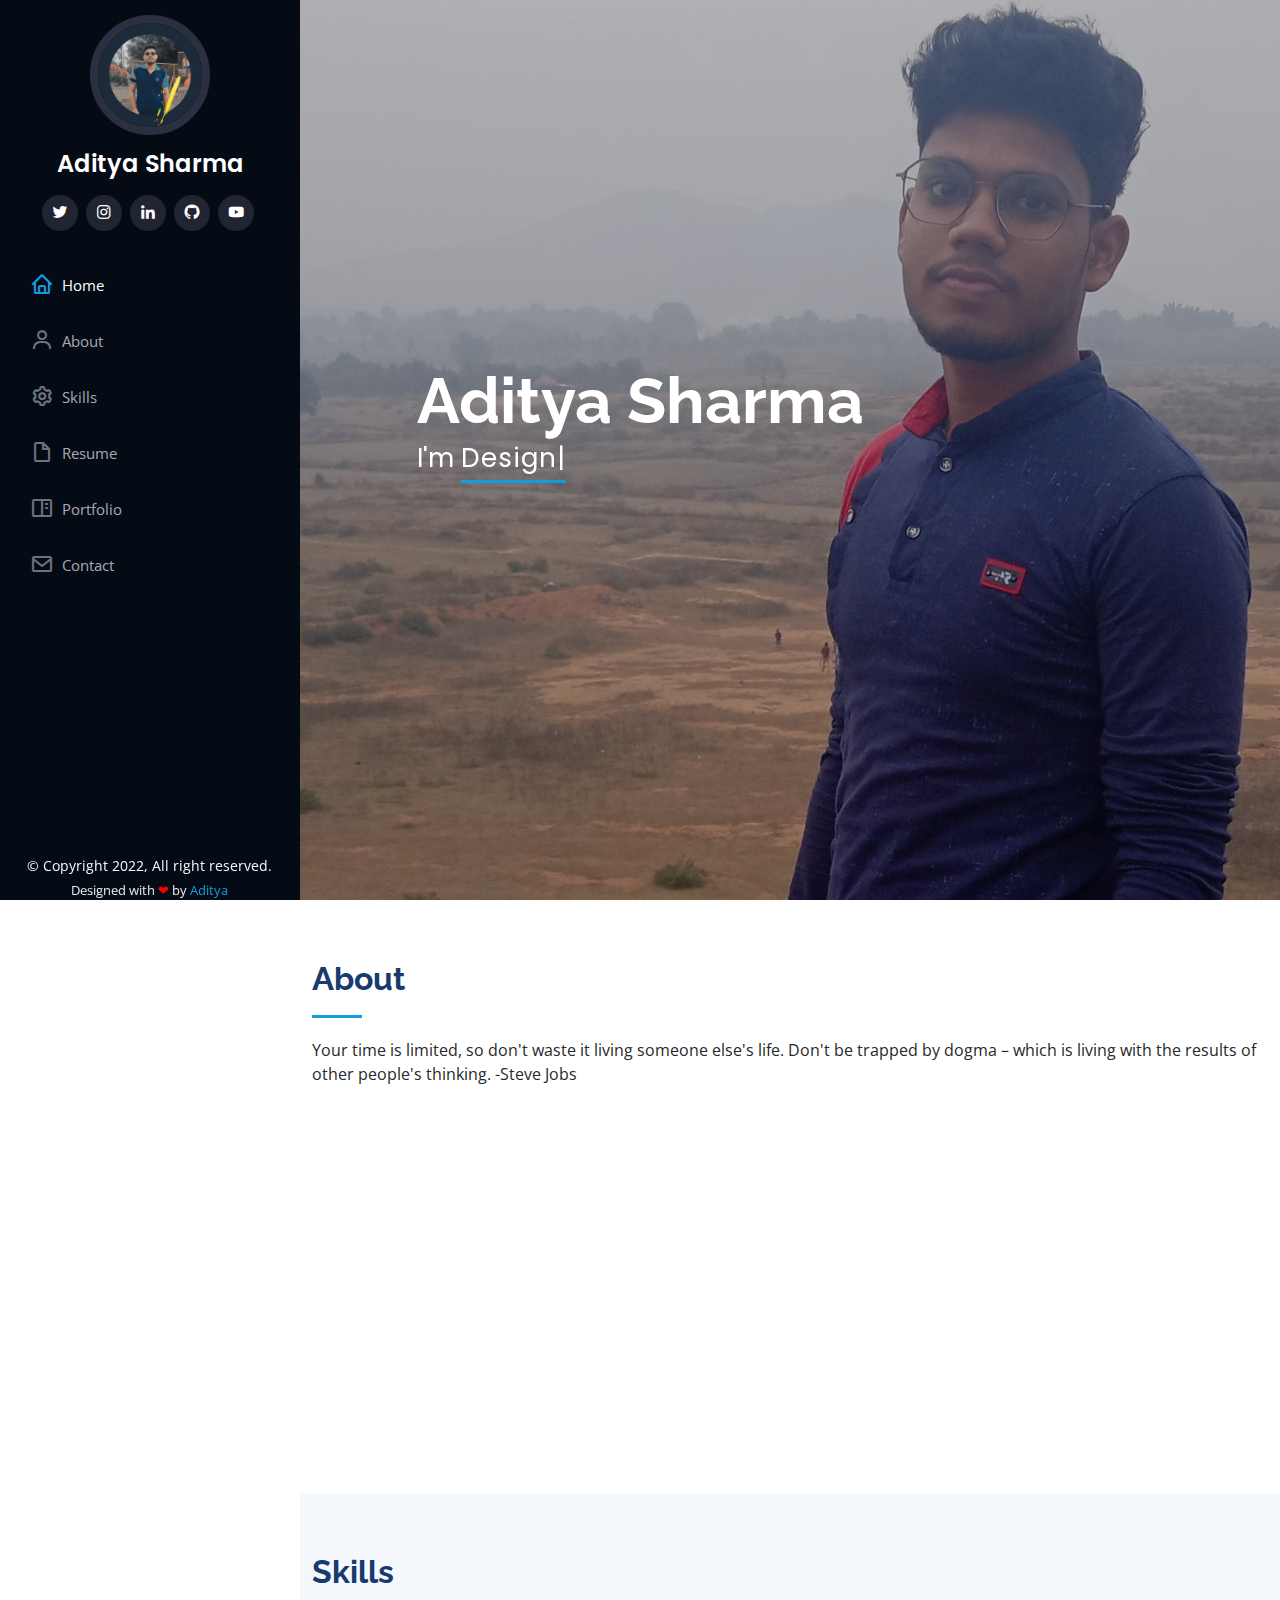
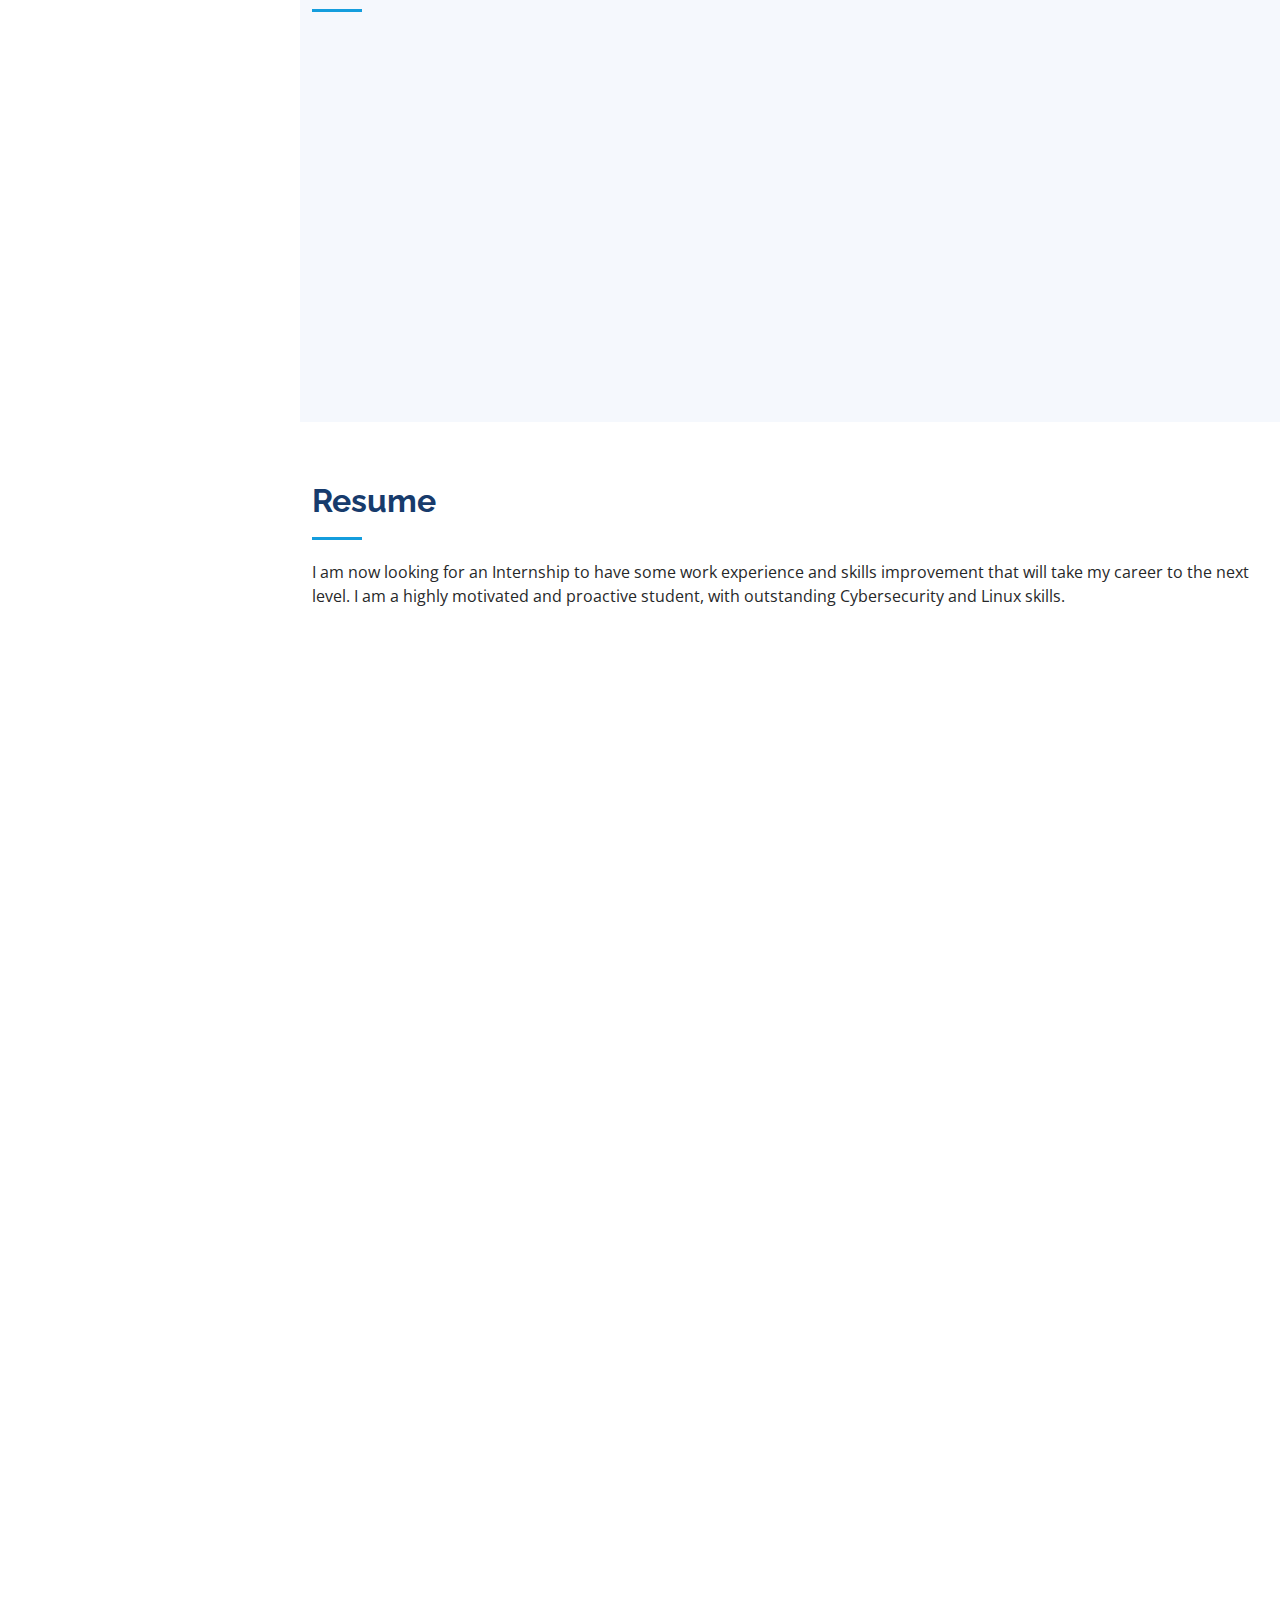
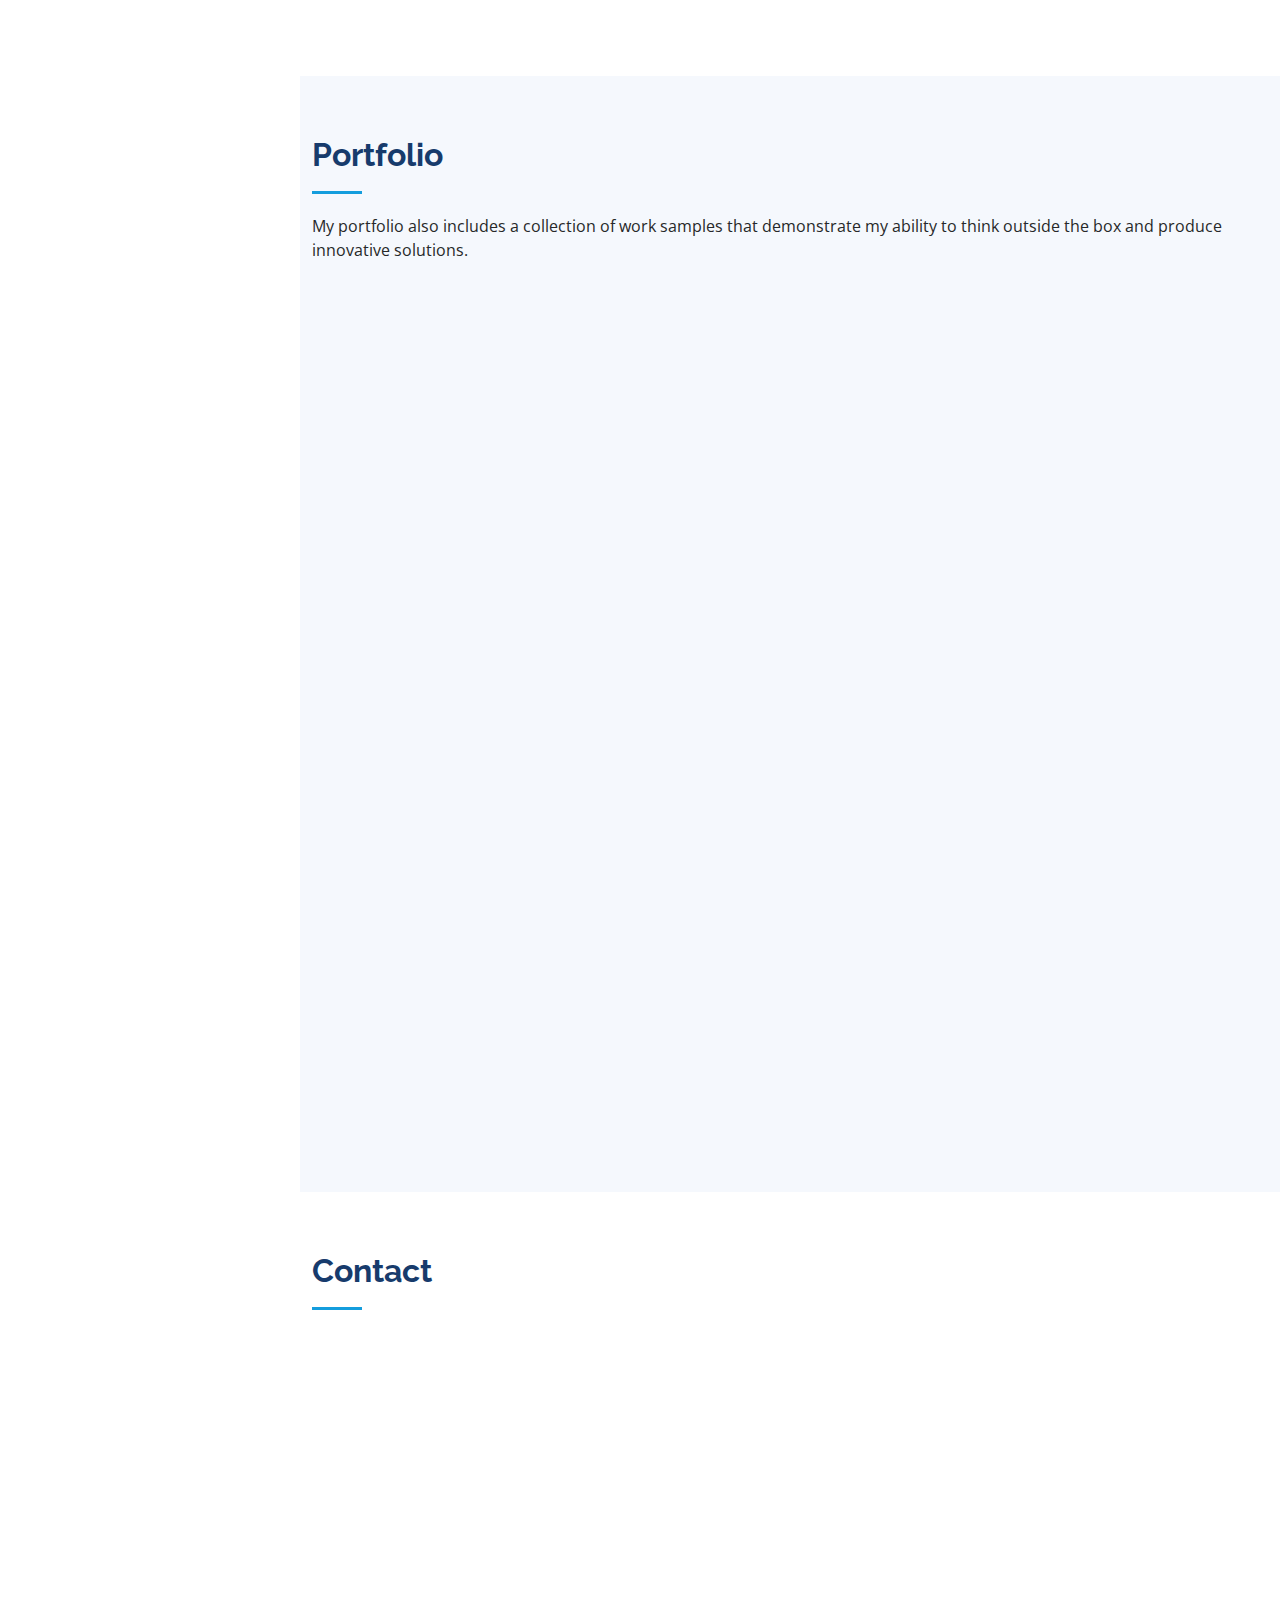
<file: index.html>
<!DOCTYPE html>
<html lang="en">

<head>
  <meta charset="utf-8">
  <meta content="width=device-width, initial-scale=1.0" name="viewport">

  <title>Aditya Sharma</title>
  
  <!-- SEO -->
  <meta content="Cyber Security Enthusiast 🌐 | SIH'22 Finalist🏆 | Graphics Designing 🎨| Reverse Engineering ⏪ | SQL 🗑️ | ⚡ Boot Your Life To Code ⚡" name="description">
  <meta content="Aditya Sharma" name="author">
  <meta content="" name="robots">
  <meta content="aditya-vishwa.me,adityavishwa.me,adityavishwame,aditya vishwa me,Aditya Sharma,CodeBooter,Bagodar,LNCT,lnctgroupofcolleges,lnctu,lnct,LNCT University,CyberSecurity,Designer,Developer,Computer Learner" name="keywords">
  <link href="portfolio-details.html" rel="canonical">
  <link href="inner-page.html" rel="canonical">
  
  <!-- Favicons -->
  <link href="assets/img/favicon.png" rel="icon">
  <link href="assets/img/apple-touch-icon.png" rel="apple-touch-icon">

  <!-- Google Fonts -->
  <link href="https://fonts.googleapis.com/css?family=Open+Sans:300,300i,400,400i,600,600i,700,700i|Raleway:300,300i,400,400i,500,500i,600,600i,700,700i|Poppins:300,300i,400,400i,500,500i,600,600i,700,700i" rel="stylesheet">

  <!-- Vendor CSS Files -->
  <link href="assets/vendor/aos/aos.css" rel="stylesheet">
  <link href="assets/vendor/bootstrap/css/bootstrap.min.css" rel="stylesheet">
  <link href="assets/vendor/bootstrap-icons/bootstrap-icons.css" rel="stylesheet">
  <link href="assets/vendor/boxicons/css/boxicons.min.css" rel="stylesheet">
  <link href="assets/vendor/glightbox/css/glightbox.min.css" rel="stylesheet">
  <link href="assets/vendor/swiper/swiper-bundle.min.css" rel="stylesheet">

  <!-- Template Main CSS File -->
  <link href="assets/css/style.css" rel="stylesheet">
  <link rel="stylesheet" href="https://s.pageclip.co/v1/pageclip.css" media="screen">
</head>

<body>

  <!-- ======= Mobile nav toggle button ======= -->
  <i class="bi bi-list mobile-nav-toggle d-xl-none"></i>

  <!-- ======= Header ======= -->
  <header id="header">
    <div class="d-flex flex-column">

      <div class="profile">
        <img src="assets/img/profile-img.gif" alt="Aditya Sharma" class="img-fluid rounded-circle">
        <h1 class="text-light"><a href="index.html">Aditya Sharma</a></h1>
        <div class="social-links mt-3 text-center">
          <a href="https://twitter.com/Aadii_Sharmaaa" class="twitter"><i class="bx bxl-twitter"></i></a>
          <a href="https://www.instagram.com/aditya_vishwa/" class="instagram"><i class="bx bxl-instagram"></i></a>
          <a href="https://www.linkedin.com/in/aditya-vishwa/" class="linkedin"><i class="bx bxl-linkedin"></i></a>
          <a href="https://github.com/Aditya-Vishwa" class="github"><i class="bx bxl-github"></i></a>
          <a href="https://www.youtube.com/@AdityaPlays" class="youtube"><i class="bx bxl-youtube"></i></a>
        </div>
      </div>

      <nav id="navbar" class="nav-menu navbar">
        <ul>
          <li><a href="#hero" class="nav-link scrollto active"><i class="bx bx-home"></i> <span>Home</span></a></li>
          <li><a href="#about" class="nav-link scrollto"><i class="bx bx-user"></i> <span>About</span></a></li>
          <li><a href="#skills" class="nav-link scrollto"><i class="bx bx-cog"></i> <span>Skills</span></a></li>
          <li><a href="#resume" class="nav-link scrollto"><i class="bx bx-file-blank"></i> <span>Resume</span></a></li>
          <li><a href="#portfolio" class="nav-link scrollto"><i class="bx bx-book-content"></i> <span>Portfolio</span></a>
          <li><a href="#contact" class="nav-link scrollto"><i class="bx bx-envelope"></i> <span>Contact</span></a></li>
        </ul>
        
      </nav><!-- .nav-menu -->
    </div>
    <footer id="footer">
      <div class="container">
        <div class="copyright">
          &copy; Copyright 2022, All right reserved.
        <div class="credits">
          Designed with <span style="color:red;" class="tie-icon-heart">❤</span> by <a href="https://www.linkedin.com/in/aditya-vishwa/">Aditya</a>
        </div>
        </div>
      </div>
  </header><!-- End Header -->

  <!-- ======= Hero Section ======= -->
  <section id="hero" class="d-flex flex-column justify-content-center align-items-center">
    <div class="hero-container" data-aos="fade-in">
      <h1>Aditya Sharma</h1>
      <p>I'm <span class="typed" data-typed-items="Designer, Developer, Explorer, Linux and Computer Learner"></span></p>
      </div>
  </section><!-- End Hero -->

  <main id="main">

    <!-- ======= About Section ======= -->
    <section id="about" class="about">
      <div class="container">

        <div class="section-title">
          <h2>About</h2>
          <p>Your time is limited, so don't waste it living someone else's life. Don't be trapped by dogma – which is living with the results of other people's thinking. 
            -Steve Jobs</p>
        </div>

        <div class="row">
          <div class="col-lg-4" data-aos="fade-right">
            <img src="assets/img/profile.jpg" class="img-fluid" alt="Aditya Sharma">
          </div>
          <div class="col-lg-8 pt-4 pt-lg-0 content" data-aos="fade-left">
            <h3>Developer, Designer &amp; Linux Addicted</h3>
            <p class="fst-italic">
              Security maintenance is the task of a good computer engineer | Computer Learner
            </p>
            <div class="row">
              <div class="col-lg-6">
                <ul>
                  <li><i class="bi bi-chevron-right"></i> <strong>Birthday:</strong> <span>25 April 2003</span></li>
                  <li><i class="bi bi-chevron-right"></i> <strong>Website:</strong> <span><a href="https://aditya-vishwa.me/">https://aditya-vishwa.me/</a></span></li>
                  <li><i class="bi bi-chevron-right"></i> <strong>Phone:</strong> <span><a href = "tel:+918409030463">+91 84090 30463</a></span></li>
                  <li><i class="bi bi-chevron-right"></i> <strong>City:</strong> <span>Bhopal, Madhya Pradesh, India</span></li>
                </ul>
              </div>
              <div class="col-lg-6">
                <ul>
                  <li><i class="bi bi-chevron-right"></i> <strong>Age:</strong> <span>19</span></li>
                  <li><i class="bi bi-chevron-right"></i> <strong>Degree:</strong> <span>B.Tech in CSE (Pursuing)</span></li>
                  <li><i class="bi bi-chevron-right"></i> <strong>Email:</strong> <span><a href = "mailto: vishwaad9tya+work@gmail.com?subject=Subject&cc=cc@example.com">vishwaad9tya@gmail.com</a></span></li>
                  <li><i class="bi bi-chevron-right"></i> <strong>Freelance:</strong> <span><a href="https://www.fiverr.com/aditya_vishwa">Available</a></span></li>
                </ul>
              </div>
            </div>
            <br>
            <a href="https://github.com/Aditya-Vishwa/Aditya-Vishwa/raw/main/RESUME.pdf"><button class='glowing-btn'><span class='glowing-txt'>DOWNLO<span class='faulty-letter'>AD</span> RESUME</span></button></a>
          </div>
        </div>
      </div>
    </section><!-- End About Section -->


    <!-- ======= Skills Section ======= -->
    <section id="skills" class="skills section-bg">
      <div class="container">

        <div class="section-title">
          <h2>Skills</h2>
        </div>

        <div class="row skills-content">

          <div class="col-lg-6" data-aos="fade-up">

            <div class="progress">
              <span class="skill">HTML <i class="val">80%</i></span>
              <div class="progress-bar-wrap">
                <div class="progress-bar" role="progressbar" aria-valuenow="80" aria-valuemin="0" aria-valuemax="100"></div>
              </div>
            </div>

            <div class="progress">
              <span class="skill">CSS <i class="val">40%</i></span>
              <div class="progress-bar-wrap">
                <div class="progress-bar" role="progressbar" aria-valuenow="40" aria-valuemin="0" aria-valuemax="100"></div>
              </div>
            </div>

            <div class="progress">
              <span class="skill">JavaScript <i class="val">55%</i></span>
              <div class="progress-bar-wrap">
                <div class="progress-bar" role="progressbar" aria-valuenow="55" aria-valuemin="0" aria-valuemax="100"></div>
              </div>
            </div>
            <div class="progress">
              <span class="skill">Da Vinci Resolve Studio <i class="val">45%</i></span>
              <div class="progress-bar-wrap">
                <div class="progress-bar" role="progressbar" aria-valuenow="45" aria-valuemin="0" aria-valuemax="100"></div>
              </div>
            </div>
            <div class="progress">
              <span class="skill">Logo Designing <i class="val">55%</i></span>
              <div class="progress-bar-wrap">
                <div class="progress-bar" role="progressbar" aria-valuenow="55" aria-valuemin="0" aria-valuemax="100"></div>
              </div>
            </div>

          </div>

          <div class="col-lg-6" data-aos="fade-up" data-aos-delay="100">

            <div class="progress">
              <span class="skill">SQL <i class="val">80%</i></span>
              <div class="progress-bar-wrap">
                <div class="progress-bar" role="progressbar" aria-valuenow="80" aria-valuemin="0" aria-valuemax="100"></div>
              </div>
            </div>

            <div class="progress">
              <span class="skill">WordPress/CMS <i class="val">90%</i></span>
              <div class="progress-bar-wrap">
                <div class="progress-bar" role="progressbar" aria-valuenow="90" aria-valuemin="0" aria-valuemax="100"></div>
              </div>
            </div>

            <div class="progress">
              <span class="skill">Linux Command <i class="val">85%</i></span>
              <div class="progress-bar-wrap">
                <div class="progress-bar" role="progressbar" aria-valuenow="85" aria-valuemin="0" aria-valuemax="100"></div>
              </div>
            </div>
            <div class="progress">
              <span class="skill">Adobe Illustrator <i class="val">35%</i></span>
              <div class="progress-bar-wrap">
                <div class="progress-bar" role="progressbar" aria-valuenow="35" aria-valuemin="0" aria-valuemax="100"></div>
              </div>
            </div>
            <div class="progress">
              <span class="skill">Canva <i class="val">70%</i></span>
              <div class="progress-bar-wrap">
                <div class="progress-bar" role="progressbar" aria-valuenow="70" aria-valuemin="0" aria-valuemax="100"></div>
              </div>
            </div>

          </div>

        </div>

      </div>
    </section><!-- End Skills Section -->

    <!-- ======= Resume Section ======= -->
    <section id="resume" class="resume">
      <div class="container">

        <div class="section-title">
          <h2>Resume</h2>
          <p>I am now looking for an Internship to have some work experience and skills improvement that will take my career to the next level. I am a highly motivated and proactive student, with outstanding Cybersecurity and Linux skills.</p>
        </div>

        <div class="row">
          <div class="col-lg-6" data-aos="fade-up">
            <h3 class="resume-title">Summary</h3>
            <div class="resume-item pb-0">
              <h4>Aditya Sharma</h4>
              <p><em>I am now looking for an Internship to have some work experience and skills improvement that will take my career to the next level. I am a highly motivated and proactive student, with outstanding Cybersecurity and Linux skills.</em></p>
              <ul>
                <li>Bhopal, Madhya Pradesh, India</li>
                <li>+91 84090 30463</li>
                <li>vishwaad9tya@gmail.com</li>
              </ul>
            </div>

            <h3 class="resume-title">Education</h3>
            <div class="resume-item">
              <h4>Bachelor of Technology in Computer Science</h4>
              <h5>Pursuing B.Tech in Computer Science and Engineering</h5>
              <p><em>LNCT Group of Colleges, Bhopal, Madhya Pradesh</em></p>
              <p>The Lakshmi Narain College of Technology is a technology-oriented institute of higher education established by LNCT Group of Colleges.</p>
              <p><em>LNCT University, Bhopal, Madhya Pradesh</em></p>
              <p>LNCT University is one of best Private University in Bhopal and central India. LNCT synonymous with excellence in higher education.</p>
            </div>
            <div class="resume-item">
              <h4>Intermediate of Science</h4>
              <h5>2019 - 2021</h5>
              <p><em>Marwari College Ranchi, Ranchi</em></p>
              <p>Marwari College, Ranchi was established in the year 1963 by the Marwari Shiksha Trust to facilitate higher education for the young and promising students of society, specially the tribes and downtrodden.</p>
            </div>
          </div>
          
          <div class="col-lg-6" data-aos="fade-up" data-aos-delay="100">
            <h3 class="resume-title">Activities</h3>
            <div class="resume-item">
              <h4>Co-Ordinator and Founder of CodeBooter</h4>
              <h5>Feb 2022 - Present</h5>
              <p><em>Bhopal, Madhya Pradesh</em></p>
              <ul>
                <li>We are selected in Internal of SIH2022</li>
                <li>We did presentation two times and we are selected both the times</li>
                <li>Our project in based on future enhancement</li>
                <li>And we are the Finalists</li>
              </ul>
            </div>
              <div class="resume-item">
              <h4>Winner at LNCT Group of Colleges</h4>
              <p><em>Bhopal, Madhya Pradesh</em></p>
              <ul>
                <li>A Logo and Banner Designing Competition is conducted by LNCT Coursera Community and I won that Competition.</li>
                <li>I also won the poster designing Competition and secured third position</li>
              </ul>
            </div>
            <h3 class="resume-title">Certificates</h3>
              <h4>Introduction to Web Development with HTML, CSS, JavaScript</h4>
              <p><em>Coursera, IBM</em></p>
              <h4>Hands-on Introduction to Linux Commands and Shell Scripting</h4>
              <p><em>Coursera, IBM</em></p>
              <h4>Python Functions, Files, and Dictionaries</h4>
              <p><em>Coursera, University of Michigan</em></p>
              
        </div>

      </div>
    </section><!-- End Resume Section -->

    <!-- ======= Portfolio Section ======= -->
    <section id="portfolio" class="portfolio section-bg">
      <div class="container">

        <div class="section-title">
          <h2>Portfolio</h2>
          <p>My portfolio also includes a collection of work samples that demonstrate my ability to think outside the box and produce innovative solutions.</p>
        </div>

        <div class="row" data-aos="fade-up">
          <div class="col-lg-12 d-flex justify-content-center">
            <ul id="portfolio-flters">
              <li data-filter="*" class="filter-active">All</li>
              <li data-filter=".filter-app">App</li>
              <li data-filter=".filter-card">CUI</li>
              <li data-filter=".filter-web">Web</li>
              <li data-filter=".filter-graphics">Graphics</li>
            </ul>
          </div>
        </div>

        <div class="row portfolio-container" data-aos="fade-up" data-aos-delay="100">

          <div class="col-lg-4 col-md-6 portfolio-item filter-app">
            <div class="portfolio-wrap">
              <img src="assets/img/portfolio/portfolio-1.jpg" class="img-fluid" alt="Aditya Sharma">
              <div class="portfolio-links">
                <a href="assets/img/portfolio/portfolio-1.jpg" data-gallery="portfolioGallery" class="portfolio-lightbox" title="LibranSys"><i class="bx bx-plus"></i></a>
                <a href="portfolio-details.html" title="More Details"><i class="bx bx-link"></i></a>
              </div>
            </div>
          </div>

          <div class="col-lg-4 col-md-6 portfolio-item filter-card">
            <div class="portfolio-wrap">
              <img src="assets/img/portfolio/portfolio-2.jpg" class="img-fluid" alt="Aditya Sharma">
              <div class="portfolio-links">
                <a href="assets/img/portfolio/portfolio-2.jpg" data-gallery="portfolioGallery" class="portfolio-lightbox" title="GeRanPass"><i class="bx bx-plus"></i></a>
                <a href="portfolio-details.html" title="More Details"><i class="bx bx-link"></i></a>
              </div>
            </div>
          </div>

          <div class="col-lg-4 col-md-6 portfolio-item filter-web">
            <div class="portfolio-wrap">
              <img src="assets/img/portfolio/portfolio-3.jpg" class="img-fluid" alt="Aditya Sharma">
              <div class="portfolio-links">
                <a href="assets/img/portfolio/portfolio-3.jpg" data-gallery="portfolioGallery" class="portfolio-lightbox" title="Portfolio"><i class="bx bx-plus"></i></a>
                <a href="portfolio-details.html" title="More Details"><i class="bx bx-link"></i></a>
              </div>
            </div>
          </div>

          <div class="col-lg-4 col-md-6 portfolio-item filter-web">
            <div class="portfolio-wrap">
              <img src="assets/img/portfolio/portfolio-4.jpg" class="img-fluid" alt="Aditya Sharma">
              <div class="portfolio-links">
                <a href="assets/img/portfolio/portfolio-4.jpg" data-gallery="portfolioGallery" class="portfolio-lightbox" title="Fmail"><i class="bx bx-plus"></i></a>
                <a href="portfolio-details.html" title="More Details"><i class="bx bx-link"></i></a>
              </div>
            </div>
          </div>

          <div class="col-lg-4 col-md-6 portfolio-item filter-card">
            <div class="portfolio-wrap">
              <img src="assets/img/portfolio/portfolio-5.jpg" class="img-fluid" alt="Aditya Sharma">
              <div class="portfolio-links">
                <a href="assets/img/portfolio/portfolio-5.jpg" data-gallery="portfolioGallery" class="portfolio-lightbox" title="ComLiT"><i class="bx bx-plus"></i></a>
                <a href="portfolio-details.html" title="More Details"><i class="bx bx-link"></i></a>
              </div>
            </div>
          </div>
          <div class="col-lg-4 col-md-6 portfolio-item filter-graphics">
            <div class="portfolio-wrap">
              <img src="assets/img/portfolio/CodeBooter.png" class="img-fluid" alt="Aditya Sharma">
              <div class="portfolio-links">
                <a href="assets/img/portfolio/CB.png" data-gallery="portfolioGallery" class="portfolio-lightbox" title="CodeBooter-Logo"><i class="bx bx-plus"></i></a>
                <a href="portfolio-details.html" title="More Details"><i class="bx bx-link"></i></a>
              </div>
            </div>
          </div>
          <div class="col-lg-4 col-md-6 portfolio-item filter-graphics">
            <div class="portfolio-wrap">
              <img src="assets/img/portfolio/LK.png" class="img-fluid" alt="Aditya Sharma">
              <div class="portfolio-links">
                <a href="assets/img/portfolio/LAXMAN-LOGO.png" data-gallery="portfolioGallery" class="portfolio-lightbox" title="Laxman-Khadka-Logo"><i class="bx bx-plus"></i></a>
                <a href="portfolio-details.html" title="More Details"><i class="bx bx-link"></i></a>
              </div>
            </div>
          </div>
          <div class="col-lg-4 col-md-6 portfolio-item filter-graphics">
            <div class="portfolio-wrap">
              <img src="assets/img/portfolio/LCC-logo.png" class="img-fluid" alt="Aditya Sharma">
              <div class="portfolio-links">
                <a href="assets/img/portfolio/LCC.png" data-gallery="portfolioGallery" class="portfolio-lightbox" title="LNCT Coursera Community"><i class="bx bx-plus"></i></a>
                <a href="portfolio-details.html" title="More Details"><i class="bx bx-link"></i></a>
              </div>
            </div>
          </div>
          <div class="col-lg-4 col-md-6 portfolio-item filter-graphics">
            <div class="portfolio-wrap">
              <img src="assets/img/portfolio/LCC-Banner.png" class="img-fluid" alt="Aditya Sharma">
              <div class="portfolio-links">
                <a href="assets/img/portfolio/LCC-Banner.png" data-gallery="portfolioGallery" class="portfolio-lightbox" title="LNCT Coursera Community"><i class="bx bx-plus"></i></a>
                <a href="portfolio-details.html" title="More Details"><i class="bx bx-link"></i></a>
              </div>
            </div>
          </div>

        </div>

      </div>
    </section>
    <!--End Portfolio Section -->

    <!-- ======= Services Section ======= -->
    <!-- <section id="services" class="services">
      <div class="container">

        <div class="section-title">
          <h2>Services</h2>
          <p>Magnam dolores commodi suscipit. Necessitatibus eius consequatur ex aliquid fuga eum quidem. Sit sint consectetur velit. Quisquam quos quisquam cupiditate. Et nemo qui impedit suscipit alias ea. Quia fugiat sit in iste officiis commodi quidem hic quas.</p>
        </div>

        <div class="row">
          <div class="col-lg-4 col-md-6 icon-box" data-aos="fade-up">
            <div class="icon"><i class="bi bi-briefcase"></i></div>
            <h4 class="title"><a href="">Lorem Ipsum</a></h4>
            <p class="description">Voluptatum deleniti atque corrupti quos dolores et quas molestias excepturi sint occaecati cupiditate non provident</p>
          </div>
          <div class="col-lg-4 col-md-6 icon-box" data-aos="fade-up" data-aos-delay="100">
            <div class="icon"><i class="bi bi-card-checklist"></i></div>
            <h4 class="title"><a href="">Dolor Sitema</a></h4>
            <p class="description">Minim veniam, quis nostrud exercitation ullamco laboris nisi ut aliquip ex ea commodo consequat tarad limino ata</p>
          </div>
          <div class="col-lg-4 col-md-6 icon-box" data-aos="fade-up" data-aos-delay="200">
            <div class="icon"><i class="bi bi-bar-chart"></i></div>
            <h4 class="title"><a href="">Sed ut perspiciatis</a></h4>
            <p class="description">Duis aute irure dolor in reprehenderit in voluptate velit esse cillum dolore eu fugiat nulla pariatur</p>
          </div>
          <div class="col-lg-4 col-md-6 icon-box" data-aos="fade-up" data-aos-delay="300">
            <div class="icon"><i class="bi bi-binoculars"></i></div>
            <h4 class="title"><a href="">Magni Dolores</a></h4>
            <p class="description">Excepteur sint occaecat cupidatat non proident, sunt in culpa qui officia deserunt mollit anim id est laborum</p>
          </div>
          <div class="col-lg-4 col-md-6 icon-box" data-aos="fade-up" data-aos-delay="400">
            <div class="icon"><i class="bi bi-brightness-high"></i></div>
            <h4 class="title"><a href="">Nemo Enim</a></h4>
            <p class="description">At vero eos et accusamus et iusto odio dignissimos ducimus qui blanditiis praesentium voluptatum deleniti atque</p>
          </div>
          <div class="col-lg-4 col-md-6 icon-box" data-aos="fade-up" data-aos-delay="500">
            <div class="icon"><i class="bi bi-calendar4-week"></i></div>
            <h4 class="title"><a href="">Eiusmod Tempor</a></h4>
            <p class="description">Et harum quidem rerum facilis est et expedita distinctio. Nam libero tempore, cum soluta nobis est eligendi</p>
          </div>
        </div>

      </div>
    </section>End Services Section-->

    <!-- ======= Contact Section ======= -->
    <section id="contact" class="contact">
      <div class="container">

        <div class="section-title">
          <h2>Contact</h2></div>

        <div class="row" data-aos="fade-in">

          <div class="col-lg-5 d-flex align-items-stretch">
            <div class="info">
              <div class="address">
                <i class="bi bi-geo-alt"></i>
                <h4>Location:</h4>
                <p>Bhopal, Madhya Pradesh, 462002, India</p>
              </div>

              <div class="email">
                <i class="bi bi-envelope"></i>
                <h4>Email:</h4>
                <p><a href="mailto: vishwaad9tya+work@gmail.com?subject=Subject&cc=cc@example.com">vishwaad9tya@gmail.com</a></p>
              </div>

              <div class="phone">
                <i class="bi bi-phone"></i>
                <h4>Call:</h4>
                <p><a href = "tel:+918409030463">+91 84090 30463</a></p>
              </div>

              <iframe src="https://www.google.com/maps/embed?pb=!1m18!1m12!1m3!1d117350.24977338016!2d77.33585146123811!3d23.19955198499215!2m3!1f0!2f0!3f0!3m2!1i1024!2i768!4f13.1!3m3!1m2!1s0x397c428f8fd68fbd%3A0x2155716d572d4f8!2sBhopal%2C%20Madhya%20Pradesh!5e0!3m2!1sen!2sin!4v1657082128519!5m2!1sen!2sin" frameborder="0" style="border:0; width: 100%; height: 290px;" allowfullscreen></iframe>
            </div>

          </div>

          <div class="col-lg-7 mt-5 mt-lg-0 d-flex align-items-stretch">
            <form action="https://send.pageclip.co/zrRuafxTnWkX93jIVghoy8f9cbFCUEe6" role="form" class="pageclip-form" method="post">
              <div class="row">
                <div class="form-group col-md-6">
                  <label for="name">Your Name</label>
                  <input type="text" name="name" class="form-control" id="name" required>
                </div>
                <div class="form-group col-md-6">
                  <label for="name">Your Email</label>
                  <input type="email" class="form-control" name="email" id="email" required>
                </div>
              </div>
              <div class="form-group">
                <label for="name">Subject</label>
                <input type="text" class="form-control" name="subject" id="subject" required>
              </div>
              <div class="form-group">
                <label for="name">Message</label>
                <textarea class="form-control" name="message" rows="10" required></textarea>
              </div>
              <!-- <div class="my-3">
                <div class="loading">Loading</div>
                <div class="error-message"></div>
                <div class="sent-message">Your message has been sent. Thank you!</div>
              </div> -->
              <div class="text-center"><button type="submit">Send Message</button></div>
            </form>
          </div>

        </div>

      </div>
    </section><!-- End Contact Section -->

  </main><!-- End #main -->

  <!-- ======= Footer ======= -->
  <!-- <footer id="footer">
    <div class="container">
      <div class="copyright">
        &copy; Copyright 2022, All right reserved.
      </div>
      <div class="credits">
        Designed with <span style="color:red;" class="tie-icon-heart">❤</span> by <a href="https://www.linkedin.com/in/aditya-vishwa/">Aditya</a>
      </div>
    </div> -->
  <!--</footer> End  Footer -->

  <a href="#hero" class="back-to-top d-flex align-items-center justify-content-center"><i class="bi bi-arrow-up-short"></i></a>

  <!-- Vendor JS Files -->
  <script src="assets/vendor/purecounter/purecounter_vanilla.js"></script>
  <script src="assets/vendor/aos/aos.js"></script>
  <script src="assets/vendor/bootstrap/js/bootstrap.bundle.min.js"></script>
  <script src="assets/vendor/glightbox/js/glightbox.min.js"></script>
  <script src="assets/vendor/isotope-layout/isotope.pkgd.min.js"></script>
  <script src="assets/vendor/swiper/swiper-bundle.min.js"></script>
  <script src="assets/vendor/typed.js/typed.min.js"></script>
  <script src="assets/vendor/waypoints/noframework.waypoints.js"></script>
  <script src="assets/vendor/php-email-form/validate.js"></script>

  <!-- Template Main JS File -->
  <script src="assets/js/main.js"></script>

  <!-- Contact Us Form -->
  <script src="https://s.pageclip.co/v1/pageclip.js" charset="utf-8"></script>

</body>

</html>
</file>
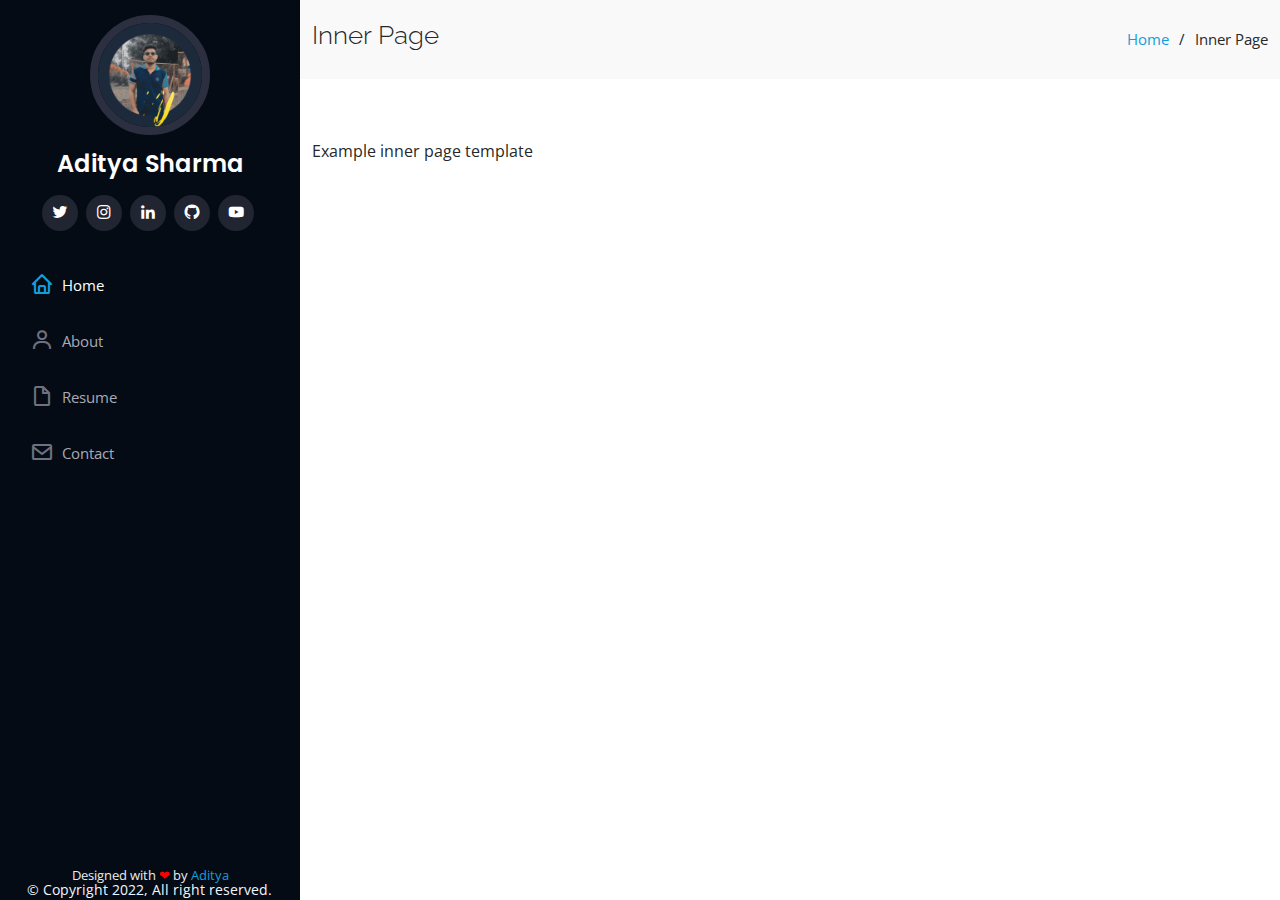
<file: inner-page.html>
<!DOCTYPE html>
<html lang="en">

<head>
  <meta charset="utf-8">
  <meta content="width=device-width, initial-scale=1.0" name="viewport">

  <title>Aditya Sharma</title>
  <meta content="" name="description">
  <meta content="" name="keywords">

  <!-- Favicons -->
  <link href="assets/img/favicon.png" rel="icon">
  <link href="assets/img/apple-touch-icon.png" rel="apple-touch-icon">

  <!-- Google Fonts -->
  <link href="https://fonts.googleapis.com/css?family=Open+Sans:300,300i,400,400i,600,600i,700,700i|Raleway:300,300i,400,400i,500,500i,600,600i,700,700i|Poppins:300,300i,400,400i,500,500i,600,600i,700,700i" rel="stylesheet">

  <!-- Vendor CSS Files -->
  <link href="assets/vendor/aos/aos.css" rel="stylesheet">
  <link href="assets/vendor/bootstrap/css/bootstrap.min.css" rel="stylesheet">
  <link href="assets/vendor/bootstrap-icons/bootstrap-icons.css" rel="stylesheet">
  <link href="assets/vendor/boxicons/css/boxicons.min.css" rel="stylesheet">
  <link href="assets/vendor/glightbox/css/glightbox.min.css" rel="stylesheet">
  <link href="assets/vendor/swiper/swiper-bundle.min.css" rel="stylesheet">

  <!-- Template Main CSS File -->
  <link href="assets/css/style.css" rel="stylesheet">
  <link rel="stylesheet" href="https://s.pageclip.co/v1/pageclip.css" media="screen">
</head>

<body>

  <!-- ======= Mobile nav toggle button ======= -->
  <i class="bi bi-list mobile-nav-toggle d-xl-none"></i>

  <!-- ======= Header ======= -->
  <header id="header">
    <div class="d-flex flex-column">

      <div class="profile">
        <img src="assets/img/profile-img.gif" alt="" class="img-fluid rounded-circle">
        <h1 class="text-light"><a href="index.html">Aditya Sharma</a></h1>
        <div class="social-links mt-3 text-center">
          <a href="https://twitter.com/Aadi_Sharmaaa" class="twitter"><i class="bx bxl-twitter"></i></a>
          <!--<a href="https://www.facebook.com/Red.Eye.Adi" class="facebook"><i class="bx bxl-facebook"></i></a>-->
          <a href="https://www.instagram.com/aditya_vishwa/" class="instagram"><i class="bx bxl-instagram"></i></a>
          <a href="https://www.linkedin.com/in/aditya-vishwa/" class="linkedin"><i class="bx bxl-linkedin"></i></a>
          <a href="https://github.com/Aditya-Vishwa" class="github"><i class="bx bxl-github"></i></a>
          <a href="https://www.youtube.com/channel/UC1yf0w3sxLjkSQFsoLpxAAA" class="youtube"><i class="bx bxl-youtube"></i></a>
        </div>
      </div>

      <nav id="navbar" class="nav-menu navbar">
        <ul>
          <li><a href="#hero" class="nav-link scrollto active"><i class="bx bx-home"></i> <span>Home</span></a></li>
          <li><a href="#about" class="nav-link scrollto"><i class="bx bx-user"></i> <span>About</span></a></li>
          <li><a href="#resume" class="nav-link scrollto"><i class="bx bx-file-blank"></i> <span>Resume</span></a></li>
          <!-- <li><a href="#portfolio" class="nav-link scrollto"><i class="bx bx-book-content"></i> <span>Portfolio</span></a></li>
          <li><a href="#services" class="nav-link scrollto"><i class="bx bx-server"></i> <span>Services</span></a></li> -->
          <li><a href="#contact" class="nav-link scrollto"><i class="bx bx-envelope"></i> <span>Contact</span></a></li>
        </ul>
      </nav><!-- .nav-menu -->
    </div>
    <footer id="footer">
      <div class="container">
        <div class="copyright">
          &copy; Copyright 2022, All right reserved.
        </div>
        <div class="credits">
          Designed with <span style="color:red;" class="tie-icon-heart">❤</span> by <a href="https://www.linkedin.com/in/aditya-vishwa/">Aditya</a>
        </div>
      </div>
    </div>
  </header><!-- End Header -->

  <main id="main">

    <!-- ======= Breadcrumbs ======= -->
    <section class="breadcrumbs">
      <div class="container">

        <div class="d-flex justify-content-between align-items-center">
          <h2>Inner Page</h2>
          <ol>
            <li><a href="index.html">Home</a></li>
            <li>Inner Page</li>
          </ol>
        </div>

      </div>
    </section><!-- End Breadcrumbs -->

    <section class="inner-page">
      <div class="container">
        <p>
          Example inner page template
        </p>
      </div>
    </section>

  </main><!-- End #main -->

  <!-- ======= Footer ======= -->
  <!-- <footer id="footer">
    <div class="container">
      <div class="copyright">
        &copy; Copyright <strong><span>Aditya</span></strong>
      </div>
      <div class="credits">
        Designed by <a href="https://www.linkedin.com/in/aditya-vishwa/">AdityaSharma</a>
      </div>
    </div>
  </footer> End  Footer -->

  <a href="#hero" class="back-to-top d-flex align-items-center justify-content-center"><i class="bi bi-arrow-up-short"></i></a>

  <!-- Vendor JS Files -->
  <script src="assets/vendor/purecounter/purecounter_vanilla.js"></script>
  <script src="assets/vendor/aos/aos.js"></script>
  <script src="assets/vendor/bootstrap/js/bootstrap.bundle.min.js"></script>
  <script src="assets/vendor/glightbox/js/glightbox.min.js"></script>
  <script src="assets/vendor/isotope-layout/isotope.pkgd.min.js"></script>
  <script src="assets/vendor/swiper/swiper-bundle.min.js"></script>
  <script src="assets/vendor/typed.js/typed.min.js"></script>
  <script src="assets/vendor/waypoints/noframework.waypoints.js"></script>
  <script src="assets/vendor/php-email-form/validate.js"></script>

  <!-- Template Main JS File -->
  <script src="assets/js/main.js"></script>

  <!-- Contact Us Form -->
  <script src="https://s.pageclip.co/v1/pageclip.js" charset="utf-8"></script>

</body>

</html>
</file>
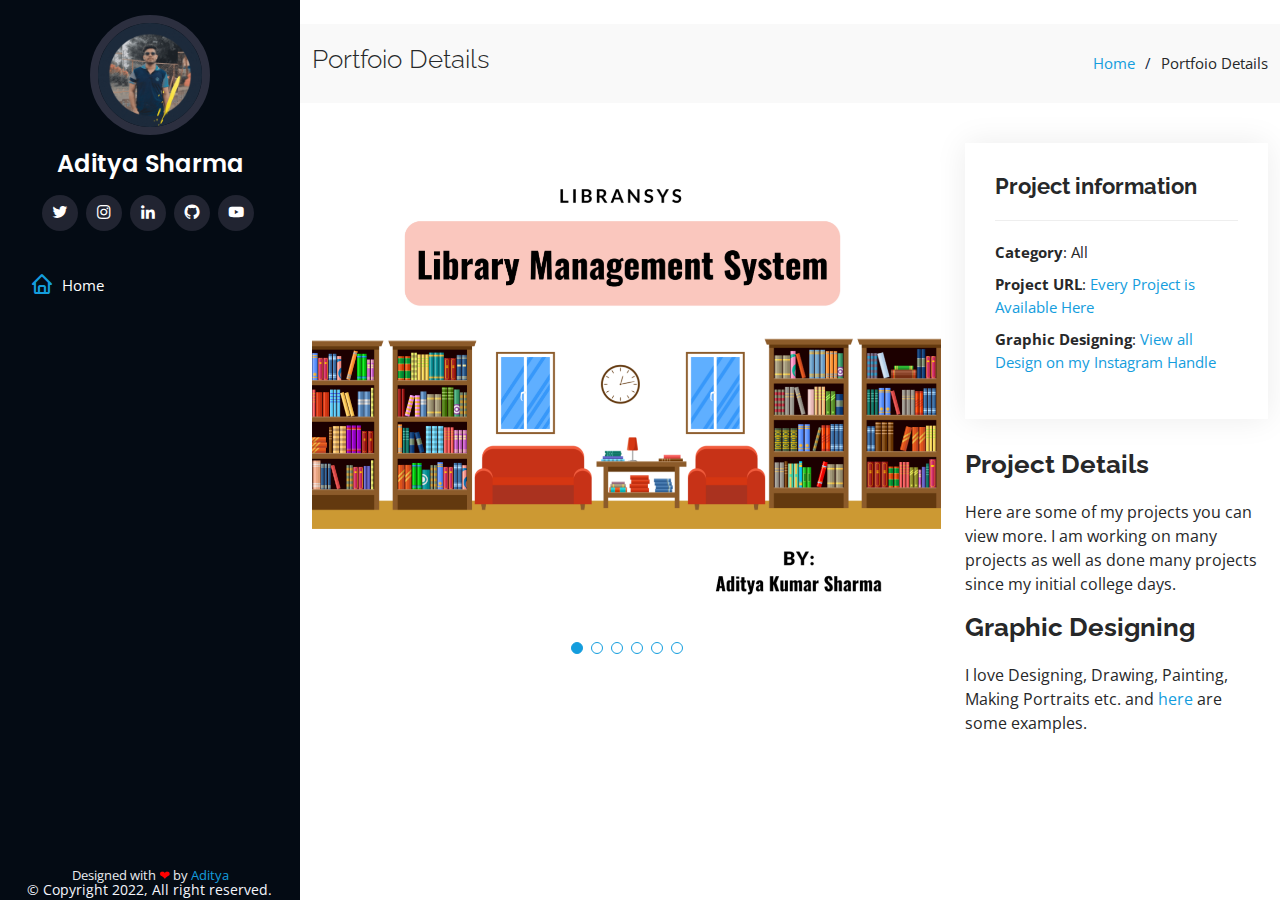
<file: portfolio-details.html>
<!DOCTYPE html>
<html lang="en">

<head>
  <meta charset="utf-8">
  <meta content="width=device-width, initial-scale=1.0" name="viewport">

  <title>Aditya Sharma</title>
  <meta content="" name="description">
  <meta content="" name="keywords">

  <!-- Favicons -->
  <link href="assets/img/favicon.png" rel="icon">
  <link href="assets/img/apple-touch-icon.png" rel="apple-touch-icon">

  <!-- Google Fonts -->
  <link href="https://fonts.googleapis.com/css?family=Open+Sans:300,300i,400,400i,600,600i,700,700i|Raleway:300,300i,400,400i,500,500i,600,600i,700,700i|Poppins:300,300i,400,400i,500,500i,600,600i,700,700i" rel="stylesheet">

  <!-- Vendor CSS Files -->
  <link href="assets/vendor/aos/aos.css" rel="stylesheet">
  <link href="assets/vendor/bootstrap/css/bootstrap.min.css" rel="stylesheet">
  <link href="assets/vendor/bootstrap-icons/bootstrap-icons.css" rel="stylesheet">
  <link href="assets/vendor/boxicons/css/boxicons.min.css" rel="stylesheet">
  <link href="assets/vendor/glightbox/css/glightbox.min.css" rel="stylesheet">
  <link href="assets/vendor/swiper/swiper-bundle.min.css" rel="stylesheet">

  <!-- Template Main CSS File -->
  <link href="assets/css/style.css" rel="stylesheet">
  <link rel="stylesheet" href="https://s.pageclip.co/v1/pageclip.css" media="screen">
</head>

<body>

  <!-- ======= Mobile nav toggle button ======= -->
  <i class="bi bi-list mobile-nav-toggle d-xl-none"></i>

  <!-- ======= Header ======= -->
  <header id="header">
    <div class="d-flex flex-column">

      <div class="profile">
        <img src="assets/img/profile-img.gif" alt="" class="img-fluid rounded-circle">
        <h1 class="text-light"><a href="index.html">Aditya Sharma</a></h1>
        <div class="social-links mt-3 text-center">
          <a href="https://twitter.com/Aadi_Sharmaaa" class="twitter"><i class="bx bxl-twitter"></i></a>
          <a href="https://www.instagram.com/aditya_vishwa/" class="instagram"><i class="bx bxl-instagram"></i></a>
          <a href="https://www.linkedin.com/in/aditya-vishwa/" class="linkedin"><i class="bx bxl-linkedin"></i></a>
          <a href="https://github.com/Aditya-Vishwa" class="github"><i class="bx bxl-github"></i></a>
          <a href="https://www.youtube.com/channel/UC1yf0w3sxLjkSQFsoLpxAAA" class="youtube"><i class="bx bxl-youtube"></i></a>
        </div>
      </div>

      <nav id="navbar" class="nav-menu navbar">
        <ul>
          <li><a href="index.html" class="nav-link scrollto active"><i class="bx bx-home"></i> <span>Home</span></a></li>
        </ul>
      </nav><!-- .nav-menu -->
    </div>
    <footer id="footer">
      <div class="container">
        <div class="copyright">
          &copy; Copyright 2022, All right reserved.
        </div>
        <div class="credits">
          Designed with <span style="color:red;" class="tie-icon-heart">❤</span> by <a href="https://www.linkedin.com/in/aditya-vishwa/">Aditya</a>
        </div>
      </div>
    </div>
  </header>End Header

  <main id="main">

    <!-- ======= Breadcrumbs ======= -->
    <section id="breadcrumbs" class="breadcrumbs">
      <div class="container">

        <div class="d-flex justify-content-between align-items-center">
          <h2>Portfoio Details</h2>
          <ol>
            <li><a href="index.html">Home</a></li>
            <li>Portfoio Details</li>
          </ol>
        </div>

      </div>
    </section><!-- End Breadcrumbs -->

    <!-- ======= Portfolio Details Section ======= -->
    <section id="portfolio-details" class="portfolio-details">
      <div class="container">

        <div class="row gy-4">

          <div class="col-lg-8">
            <div class="portfolio-details-slider swiper">
              <div class="swiper-wrapper align-items-center">

                <div class="swiper-slide">
                  <img src="assets/img/portfolio/portfolio-1.jpg" alt="">
                </div>

                <div class="swiper-slide">
                  <img src="assets/img/portfolio/portfolio-2.jpg" alt="">
                </div>

                <div class="swiper-slide">
                  <img src="assets/img/portfolio/portfolio-3.jpg" alt="">
                </div>
                <div class="swiper-slide">
                  <img src="assets/img/portfolio/LCC-Banner.png" alt="">
                </div>
                <div class="swiper-slide">
                  <img src="assets/img/portfolio/LCC-logo.png" alt="">
                </div>
                <div class="swiper-slide">
                  <img src="assets/img/portfolio/LK.png" alt="">
                </div>

              </div>
              <div class="swiper-pagination"></div>
            </div>
          </div>

          <div class="col-lg-4">
            <div class="portfolio-info">
              <h3>Project information</h3>
              <ul>
                <li><strong>Category</strong>: All</li>
                <li><strong>Project URL</strong>: <a href="https://github.com/Aditya-Vishwa?tab=repositories">Every Project is Available Here</a></li>
                <li><strong>Graphic Designing</strong>: <a href="https://www.instagram.com/_aquarius_arts/">View all Design on my Instagram Handle</a></li>
              </ul>
            </div>
            <div class="portfolio-description">
              <h2>Project Details</h2>
              <p>
                Here are some of my projects you can view more. I am working on many projects as well as done many projects since my initial college days.
              </p>
              <h2>Graphic Designing</h2>
              <p>
                I love Designing, Drawing, Painting, Making Portraits etc. and <a href="https://www.instagram.com/_aquarius_arts/">here</a> are some examples.
              </p>
            </div>
          </div>

        </div>

      </div>
    </section>

  <a href="#" class="back-to-top d-flex align-items-center justify-content-center"><i class="bi bi-arrow-up-short"></i></a>

  <!-- Vendor JS Files -->
  <script src="assets/vendor/purecounter/purecounter_vanilla.js"></script>
  <script src="assets/vendor/aos/aos.js"></script>
  <script src="assets/vendor/bootstrap/js/bootstrap.bundle.min.js"></script>
  <script src="assets/vendor/glightbox/js/glightbox.min.js"></script>
  <script src="assets/vendor/isotope-layout/isotope.pkgd.min.js"></script>
  <script src="assets/vendor/swiper/swiper-bundle.min.js"></script>
  <script src="assets/vendor/typed.js/typed.min.js"></script>
  <script src="assets/vendor/waypoints/noframework.waypoints.js"></script>
  <script src="assets/vendor/php-email-form/validate.js"></script>

  <!-- Template Main JS File -->
  <script src="assets/js/main.js"></script>

  <!-- Contact Us Form -->
  <script src="https://s.pageclip.co/v1/pageclip.js" charset="utf-8"></script>

</body>

</html>
</file>
<file: assets/css/style.css>
/*--------------------------------------------------------------
# General
--------------------------------------------------------------*/
@import url("https://fonts.googleapis.com/css?family=Raleway");
:root {
  --glow-color: hsl(215, 66%, 36%);
}

*,
*::before,
*::after {
  box-sizing: border-box;
}

body {
  font-family: "Open Sans", sans-serif;
  color: #272829;
}

a {
  color: #149ddd;
  text-decoration: none;
}

a:hover {
  color: #37b3ed;
  text-decoration: none;
}

h1,
h2,
h3,
h4,
h5,
h6 {
  font-family: "Raleway", sans-serif;
}
.glowing-btn {
  position: relative;
  color: var(--glow-color);
  cursor: pointer;
  padding: 0.05em 0.1em;
  border: 0.15em solid var(--glow-color);
  border-radius: 0.45em;
  background: none;
  perspective: 3em;
  font-family: "Raleway", sans-serif;
  font-size: 1.2em;
  font-weight: 900;
  letter-spacing: 1em;
  -webkit-box-shadow: inset 0px 0px 0.5em 0px var(--glow-color),
    0px 0px 0.5em 0px var(--glow-color);
  -moz-box-shadow: inset 0px 0px 0.5em 0px var(--glow-color),
    0px 0px 0.5em 0px var(--glow-color);
  box-shadow: inset 0px 0px 0.5em 0px var(--glow-color),
    0px 0px 0.5em 0px var(--glow-color);
  animation: border-flicker 2s linear infinite;
}

.glowing-txt {
  float: left;
  margin-right: -0.8em;
  -webkit-text-shadow: 0 0 0.125em hsl(0 0% 100% / 0.3),
    0 0 0.45em var(--glow-color);
  -moz-text-shadow: 0 0 0.125em hsl(0 0% 100% / 0.3),
    0 0 0.45em var(--glow-color);
  text-shadow: 0 0 0.125em hsl(0 0% 100% / 0.3), 0 0 0.45em var(--glow-color);
  animation: text-flicker 3s linear infinite;
}

.faulty-letter {
  opacity: 0.5;
  animation: faulty-flicker 2s linear infinite;
}

.glowing-btn::before {
  content: "";
  position: absolute;
  top: 0;
  bottom: 0;
  left: 0;
  right: 0;
  opacity: 0.7;
  filter: blur(1em);
  transform: translateY(120%) rotateX(95deg) scale(1, 0.35);
  background: var(--glow-color);
  pointer-events: none;
}

.glowing-btn::after {
  content: "";
  position: absolute;
  top: 0;
  left: 0;
  right: 0;
  bottom: 0;
  opacity: 0;
  z-index: -1;
  background-color: var(--glow-color);
  box-shadow: 0 0 2em 0.2em var(--glow-color);
  transition: opacity 100ms linear;
}

.glowing-btn:hover {
  color: rgba(255, 255, 255, 0.8);
  text-shadow: none;
  animation: none;
}

.glowing-btn:hover .glowing-txt {
  animation: none;
}

.glowing-btn:hover .faulty-letter {
  animation: none;
  text-shadow: none;
  opacity: 1;
}

.glowing-btn:hover:before {
  filter: blur(1.5em);
  opacity: 1;
}

.glowing-btn:hover:after {
  opacity: 1;
}

@keyframes faulty-flicker {
  0% {
    opacity: 0.1;
  }
  2% {
    opacity: 0.1;
  }
  4% {
    opacity: 0.5;
  }
  19% {
    opacity: 0.5;
  }
  21% {
    opacity: 0.1;
  }
  23% {
    opacity: 1;
  }
  80% {
    opacity: 0.5;
  }
  83% {
    opacity: 0.4;
  }

  87% {
    opacity: 1;
  }
}

@keyframes text-flicker {
  0% {
    opacity: 0.1;
  }

  2% {
    opacity: 1;
  }

  8% {
    opacity: 0.1;
  }

  9% {
    opacity: 1;
  }

  12% {
    opacity: 0.1;
  }
  20% {
    opacity: 1;
  }
  25% {
    opacity: 0.3;
  }
  30% {
    opacity: 1;
  }

  70% {
    opacity: 0.7;
  }
  72% {
    opacity: 0.2;
  }

  77% {
    opacity: 0.9;
  }
  100% {
    opacity: 0.9;
  }
}

@keyframes border-flicker {
  0% {
    opacity: 0.1;
  }
  2% {
    opacity: 1;
  }
  4% {
    opacity: 0.1;
  }

  8% {
    opacity: 1;
  }
  70% {
    opacity: 0.7;
  }
  100% {
    opacity: 1;
  }
}

@media only screen and (max-width: 600px) {
  .glowing-btn{
    font-size: 1em;
  }
}


/*--------------------------------------------------------------
# Back to top button
--------------------------------------------------------------*/
.back-to-top {
  position: fixed;
  visibility: hidden;
  opacity: 0;
  right: 15px;
  bottom: 15px;
  z-index: 996;
  background: #149ddd;
  width: 40px;
  height: 40px;
  border-radius: 50px;
  transition: all 0.4s;
}

.back-to-top i {
  font-size: 28px;
  color: #fff;
  line-height: 0;
}

.back-to-top:hover {
  background: #2eafec;
  color: #fff;
}

.back-to-top.active {
  visibility: visible;
  opacity: 1;
}

/*--------------------------------------------------------------
# Header
--------------------------------------------------------------*/
#header {
  position: fixed;
  top: 0;
  left: 0;
  bottom: 0;
  width: 300px;
  transition: all ease-in-out 0.5s;
  z-index: 9997;
  transition: all 0.5s;
  padding: 0 15px;
  background: #040b14;
  overflow-y: auto;
}

#header .profile img {
  margin: 15px auto;
  display: block;
  width: 120px;
  border: 8px solid #2c2f3f;
}

#header .profile h1 {
  font-size: 24px;
  margin: 0;
  padding: 0;
  font-weight: 600;
  -moz-text-align-last: center;
  text-align-last: center;
  font-family: "Poppins", sans-serif;
}

#header .profile h1 a,
#header .profile h1 a:hover {
  color: #fff;
  text-decoration: none;
}

#header .profile .social-links a {
  font-size: 18px;
  display: inline-block;
  background: #212431;
  color: #fff;
  line-height: 1;
  padding: 8px 0;
  margin-right: 4px;
  border-radius: 50%;
  text-align: center;
  width: 36px;
  height: 36px;
  transition: 0.3s;
}

#header .profile .social-links a:hover {
  background: #149ddd;
  color: #fff;
  text-decoration: none;
}

#main {
  margin-left: 300px;
}

@media (max-width: 1199px) {
  #header {
    left: -300px;
  }

  #main {
    margin-left: 0;
  }
}

/*--------------------------------------------------------------
# Navigation Menu
--------------------------------------------------------------*/
/* Desktop Navigation */
.nav-menu {
  padding: 30px 0 0 0;
}

.nav-menu * {
  margin: 0;
  padding: 0;
  list-style: none;
}

.nav-menu>ul>li {
  position: relative;
  white-space: nowrap;
}

.nav-menu a,
.nav-menu a:focus {
  display: flex;
  align-items: center;
  color: #a8a9b4;
  padding: 12px 15px;
  margin-bottom: 8px;
  transition: 0.3s;
  font-size: 15px;
}

.nav-menu a i,
.nav-menu a:focus i {
  font-size: 24px;
  padding-right: 8px;
  color: #6f7180;
}

.nav-menu a:hover,
.nav-menu .active,
.nav-menu .active:focus,
.nav-menu li:hover>a {
  text-decoration: none;
  color: #fff;
}

.nav-menu a:hover i,
.nav-menu .active i,
.nav-menu .active:focus i,
.nav-menu li:hover>a i {
  color: #149ddd;
}

/* Mobile Navigation */
.mobile-nav-toggle {
  position: fixed;
  right: 15px;
  top: 15px;
  z-index: 9998;
  border: 0;
  font-size: 24px;
  transition: all 0.4s;
  outline: none !important;
  background-color: #149ddd;
  color: #fff;
  width: 40px;
  height: 40px;
  display: inline-flex;
  align-items: center;
  justify-content: center;
  line-height: 0;
  border-radius: 50px;
  cursor: pointer;
}

.mobile-nav-active {
  overflow: hidden;
}

.mobile-nav-active #header {
  left: 0;
}

/*--------------------------------------------------------------
# Hero Section
--------------------------------------------------------------*/
#hero {
  width: 100%;
  height: 100vh;
  background: url("../img/hero-bg.jpg") top center;
  background-size: cover;
}

#hero:before {
  content: "";
  background: rgba(5, 13, 24, 0.3);
  position: absolute;
  bottom: 0;
  top: 0;
  left: 0;
  right: 0;
  z-index: 1;
}

#hero .hero-container {
  position: relative;
  z-index: 2;
  min-width: 300px;
}

#hero h1 {
  margin: 0 0 10px 0;
  font-size: 64px;
  font-weight: 700;
  line-height: 56px;
  color: #fff;
}

#hero p {
  color: #fff;
  margin-bottom: 50px;
  font-size: 26px;
  font-family: "Poppins", sans-serif;
}

#hero p span {
  color: #fff;
  padding-bottom: 4px;
  letter-spacing: 1px;
  border-bottom: 3px solid #149ddd;
}

@media (min-width: 1024px) {
  #hero {
    background-attachment: fixed;
  }
}

@media (max-width: 768px) {
  #hero h1 {
    font-size: 28px;
    line-height: 36px;
  }

  #hero h2 {
    font-size: 18px;
    line-height: 24px;
    margin-bottom: 30px;
  }
}

/*--------------------------------------------------------------
# Sections General
--------------------------------------------------------------*/
section {
  padding: 60px 0;
  overflow: hidden;
}

.section-bg {
  background: #f5f8fd;
}

.section-title {
  padding-bottom: 30px;
}

.section-title h2 {
  font-size: 32px;
  font-weight: bold;
  margin-bottom: 20px;
  padding-bottom: 20px;
  position: relative;
  color: #173b6c;
}

.section-title h2::after {
  content: "";
  position: absolute;
  display: block;
  width: 50px;
  height: 3px;
  background: #149ddd;
  bottom: 0;
  left: 0;
}

.section-title p {
  margin-bottom: 0;
}

/*--------------------------------------------------------------
# About
--------------------------------------------------------------*/
.about .content h3 {
  font-weight: 700;
  font-size: 26px;
  color: #173b6c;
}

.about .content ul {
  list-style: none;
  padding: 0;
}

.about .content ul li {
  margin-bottom: 20px;
  display: flex;
  align-items: center;
}

.about .content ul strong {
  margin-right: 10px;
}

.about .content ul i {
  font-size: 16px;
  margin-right: 5px;
  color: #149ddd;
  line-height: 0;
}

.about .content p:last-child {
  margin-bottom: 0;
}

/*--------------------------------------------------------------
# Facts
--------------------------------------------------------------*/
.facts {
  padding-bottom: 30px;
}

.facts .count-box {
  padding: 30px;
  width: 100%;
}

.facts .count-box i {
  display: block;
  font-size: 44px;
  color: #149ddd;
  float: left;
  line-height: 0;
}

.facts .count-box span {
  font-size: 48px;
  line-height: 40px;
  display: block;
  font-weight: 700;
  color: #050d18;
  margin-left: 60px;
}

.facts .count-box p {
  padding: 15px 0 0 0;
  margin: 0 0 0 60px;
  font-family: "Raleway", sans-serif;
  font-size: 14px;
  color: #122f57;
}

.facts .count-box a {
  font-weight: 600;
  display: block;
  margin-top: 20px;
  color: #122f57;
  font-size: 15px;
  font-family: "Poppins", sans-serif;
  transition: ease-in-out 0.3s;
}

.facts .count-box a:hover {
  color: #1f5297;
}

/*--------------------------------------------------------------
# Skills
--------------------------------------------------------------*/
.skills .progress {
  height: 60px;
  display: block;
  background: none;
  border-radius: 0;
}

.skills .progress .skill {
  padding: 0;
  margin: 0 0 6px 0;
  text-transform: uppercase;
  display: block;
  font-weight: 600;
  font-family: "Poppins", sans-serif;
  color: #050d18;
}

.skills .progress .skill .val {
  float: right;
  font-style: normal;
}

.skills .progress-bar-wrap {
  background: #dce8f8;
  height: 10px;
}

.skills .progress-bar {
  width: 1px;
  height: 10px;
  transition: 0.9s;
  background-color: #149ddd;
}

/*--------------------------------------------------------------
# Resume
--------------------------------------------------------------*/
.resume .resume-title {
  font-size: 26px;
  font-weight: 700;
  margin-top: 20px;
  margin-bottom: 20px;
  color: #050d18;
}

.resume .resume-item {
  padding: 0 0 20px 20px;
  margin-top: -2px;
  border-left: 2px solid #1f5297;
  position: relative;
}

.resume .resume-item h4 {
  line-height: 18px;
  font-size: 18px;
  font-weight: 600;
  text-transform: uppercase;
  font-family: "Poppins", sans-serif;
  color: #050d18;
  margin-bottom: 10px;
}

.resume .resume-item h5 {
  font-size: 16px;
  background: #e4edf9;
  padding: 5px 15px;
  display: inline-block;
  font-weight: 600;
  margin-bottom: 10px;
}

.resume .resume-item ul {
  padding-left: 20px;
}

.resume .resume-item ul li {
  padding-bottom: 10px;
}

.resume .resume-item:last-child {
  padding-bottom: 0;
}

.resume .resume-item::before {
  content: "";
  position: absolute;
  width: 16px;
  height: 16px;
  border-radius: 50px;
  left: -9px;
  top: 0;
  background: #fff;
  border: 2px solid hsl(215, 66%, 36%);
}

/*--------------------------------------------------------------
# Portfolio
--------------------------------------------------------------*/
.portfolio .portfolio-item {
  margin-bottom: 30px;
}

.portfolio #portfolio-flters {
  padding: 0;
  margin: 0 auto 35px auto;
  list-style: none;
  text-align: center;
  background: #fff;
  border-radius: 50px;
  padding: 2px 15px;
}

.portfolio #portfolio-flters li {
  cursor: pointer;
  display: inline-block;
  padding: 10px 15px 8px 15px;
  font-size: 14px;
  font-weight: 600;
  line-height: 1;
  text-transform: uppercase;
  color: #272829;
  margin-bottom: 5px;
  transition: all 0.3s ease-in-out;
}

.portfolio #portfolio-flters li:hover,
.portfolio #portfolio-flters li.filter-active {
  color: #149ddd;
}

.portfolio #portfolio-flters li:last-child {
  margin-right: 0;
}

.portfolio .portfolio-wrap {
  transition: 0.3s;
  position: relative;
  overflow: hidden;
  z-index: 1;
}

.portfolio .portfolio-wrap::before {
  content: "";
  background: rgba(255, 255, 255, 0.5);
  position: absolute;
  left: 0;
  right: 0;
  top: 0;
  bottom: 0;
  transition: all ease-in-out 0.3s;
  z-index: 2;
  opacity: 0;
}

.portfolio .portfolio-wrap .portfolio-links {
  opacity: 1;
  left: 0;
  right: 0;
  bottom: -60px;
  z-index: 3;
  position: absolute;
  transition: all ease-in-out 0.3s;
  display: flex;
  justify-content: center;
}

.portfolio .portfolio-wrap .portfolio-links a {
  color: #fff;
  font-size: 28px;
  text-align: center;
  background: rgba(20, 157, 221, 0.75);
  transition: 0.3s;
  width: 50%;
}

.portfolio .portfolio-wrap .portfolio-links a:hover {
  background: rgba(20, 157, 221, 0.95);
}

.portfolio .portfolio-wrap .portfolio-links a+a {
  border-left: 1px solid #37b3ed;
}

.portfolio .portfolio-wrap:hover::before {
  top: 0;
  left: 0;
  right: 0;
  bottom: 0;
  opacity: 1;
}

.portfolio .portfolio-wrap:hover .portfolio-links {
  opacity: 1;
  bottom: 0;
}

/*--------------------------------------------------------------
# Portfolio Details
--------------------------------------------------------------*/
.portfolio-details {
  padding-top: 40px;
}

.portfolio-details .portfolio-details-slider img {
  width: 100%;
}

.portfolio-details .portfolio-details-slider .swiper-pagination {
  margin-top: 20px;
  position: relative;
}

.portfolio-details .portfolio-details-slider .swiper-pagination .swiper-pagination-bullet {
  width: 12px;
  height: 12px;
  background-color: #fff;
  opacity: 1;
  border: 1px solid #149ddd;
}

.portfolio-details .portfolio-details-slider .swiper-pagination .swiper-pagination-bullet-active {
  background-color: #149ddd;
}

.portfolio-details .portfolio-info {
  padding: 30px;
  box-shadow: 0px 0 30px rgba(5, 13, 24, 0.08);
}

.portfolio-details .portfolio-info h3 {
  font-size: 22px;
  font-weight: 700;
  margin-bottom: 20px;
  padding-bottom: 20px;
  border-bottom: 1px solid #eee;
}

.portfolio-details .portfolio-info ul {
  list-style: none;
  padding: 0;
  font-size: 15px;
}

.portfolio-details .portfolio-info ul li+li {
  margin-top: 10px;
}

.portfolio-details .portfolio-description {
  padding-top: 30px;
}

.portfolio-details .portfolio-description h2 {
  font-size: 26px;
  font-weight: 700;
  margin-bottom: 20px;
}

.portfolio-details .portfolio-description p {
  padding: 0;
}

/*--------------------------------------------------------------
# Services
--------------------------------------------------------------*/
.services .icon-box {
  margin-bottom: 20px;
}

.services .icon {
  float: left;
  display: flex;
  align-items: center;
  justify-content: center;
  width: 54px;
  height: 54px;
  background: #149ddd;
  border-radius: 50%;
  transition: 0.5s;
  border: 1px solid #149ddd;
}

.services .icon i {
  color: #fff;
  font-size: 24px;
  line-height: 0;
}

.services .icon-box:hover .icon {
  background: #fff;
}

.services .icon-box:hover .icon i {
  color: #149ddd;
}

.services .title {
  margin-left: 80px;
  font-weight: 700;
  margin-bottom: 15px;
  font-size: 18px;
}

.services .title a {
  color: #343a40;
}

.services .title a:hover {
  color: #149ddd;
}

.services .description {
  margin-left: 80px;
  line-height: 24px;
  font-size: 14px;
}

/*--------------------------------------------------------------
# Testimonials
--------------------------------------------------------------*/
.testimonials .testimonials-carousel,
.testimonials .testimonials-slider {
  overflow: hidden;
}

.testimonials .testimonial-item {
  box-sizing: content-box;
  text-align: center;
  min-height: 320px;
}

.testimonials .testimonial-item .testimonial-img {
  width: 90px;
  border-radius: 50%;
  margin: 0 auto;
}

.testimonials .testimonial-item h3 {
  font-size: 18px;
  font-weight: bold;
  margin: 10px 0 5px 0;
  color: #111;
}

.testimonials .testimonial-item h4 {
  font-size: 14px;
  color: #999;
  margin: 0;
}

.testimonials .testimonial-item .quote-icon-left,
.testimonials .testimonial-item .quote-icon-right {
  color: #c3e8fa;
  font-size: 26px;
}

.testimonials .testimonial-item .quote-icon-left {
  display: inline-block;
  left: -5px;
  position: relative;
}

.testimonials .testimonial-item .quote-icon-right {
  display: inline-block;
  right: -5px;
  position: relative;
  top: 10px;
}

.testimonials .testimonial-item p {
  font-style: italic;
  margin: 0 15px 15px 15px;
  padding: 20px;
  background: #fff;
  position: relative;
  margin-bottom: 35px;
  border-radius: 6px;
  box-shadow: 0px 2px 15px rgba(0, 0, 0, 0.1);
}

.testimonials .testimonial-item p::after {
  content: "";
  width: 0;
  height: 0;
  border-top: 20px solid #fff;
  border-right: 20px solid transparent;
  border-left: 20px solid transparent;
  position: absolute;
  bottom: -20px;
  left: calc(50% - 20px);
}

.testimonials .swiper-pagination {
  margin-top: 20px;
  position: relative;
}

.testimonials .swiper-pagination .swiper-pagination-bullet {
  width: 12px;
  height: 12px;
  background-color: #fff;
  opacity: 1;
  border: 1px solid #149ddd;
}

.testimonials .swiper-pagination .swiper-pagination-bullet-active {
  background-color: #149ddd;
}

/*--------------------------------------------------------------
# Contact
--------------------------------------------------------------*/
.contact {
  padding-bottom: 130px;
}

.contact .info {
  padding: 30px;
  background: #fff;
  width: 100%;
  box-shadow: 0 0 24px 0 rgba(0, 0, 0, 0.12);
}

.contact .info i {
  font-size: 20px;
  color: #149ddd;
  float: left;
  width: 44px;
  height: 44px;
  background: #dff3fc;
  display: flex;
  justify-content: center;
  align-items: center;
  border-radius: 50px;
  transition: all 0.3s ease-in-out;
}

.contact .info h4 {
  padding: 0 0 0 60px;
  font-size: 22px;
  font-weight: 600;
  margin-bottom: 5px;
  color: #050d18;
}

.contact .info p {
  padding: 0 0 10px 60px;
  margin-bottom: 20px;
  font-size: 14px;
  color: #173b6c;
}

.contact .info .email p {
  padding-top: 5px;
}

.contact .info .social-links {
  padding-left: 60px;
}

.contact .info .social-links a {
  font-size: 18px;
  display: inline-block;
  background: #333;
  color: #fff;
  line-height: 1;
  padding: 8px 0;
  border-radius: 50%;
  text-align: center;
  width: 36px;
  height: 36px;
  transition: 0.3s;
  margin-right: 10px;
}

.contact .info .social-links a:hover {
  background: #149ddd;
  color: #fff;
}

.contact .info .email:hover i,
.contact .info .address:hover i,
.contact .info .phone:hover i {
  background: #149ddd;
  color: #fff;
}

.contact .pageclip-form {
  width: 100%;
  padding: 30px;
  background: #fff;
  box-shadow: 0 0 24px 0 rgba(0, 0, 0, 0.12);
}

.contact .pageclip-form .form-group {
  padding-bottom: 8px;
}

.contact .pageclip-form .validate {
  display: none;
  color: red;
  margin: 0 0 15px 0;
  font-weight: 400;
  font-size: 13px;
}

.contact .pageclip-form .error-message {
  display: none;
  color: #fff;
  background: #ed3c0d;
  text-align: left;
  padding: 15px;
  font-weight: 600;
}

.contact .pageclip-form .error-message br+br {
  margin-top: 25px;
}

.contact .pageclip-form .sent-message {
  display: none;
  color: #fff;
  background: #18d26e;
  text-align: center;
  padding: 15px;
  font-weight: 600;
}

.contact .pageclip-form .loading {
  display: none;
  background: #fff;
  text-align: center;
  padding: 15px;
}

.contact .pageclip-form .loading:before {
  content: "";
  display: inline-block;
  border-radius: 50%;
  width: 24px;
  height: 24px;
  margin: 0 10px -6px 0;
  border: 3px solid #18d26e;
  border-top-color: #eee;
  -webkit-animation: animate-loading 1s linear infinite;
  animation: animate-loading 1s linear infinite;
}

.contact .pageclip-form .form-group {
  margin-bottom: 15px;
}

.contact .pageclip-form label {
  padding-bottom: 8px;
}

.contact .pageclip-form input,
.contact .pageclip-form textarea {
  border-radius: 0;
  box-shadow: none;
  font-size: 14px;
}

.contact .pageclip-form input {
  height: 44px;
}

.contact .pageclip-form textarea {
  padding: 10px 15px;
}

.contact .pageclip-form button[type=submit] {
  background: #149ddd;
  border: 0;
  padding: 10px 24px;
  color: #fff;
  transition: 0.4s;
  border-radius: 4px;
}

.contact .pageclip-form button[type=submit]:hover {
  background: #37b3ed;
}

@-webkit-keyframes animate-loading {
  0% {
    transform: rotate(0deg);
  }

  100% {
    transform: rotate(360deg);
  }
}

@keyframes animate-loading {
  0% {
    transform: rotate(0deg);
  }

  100% {
    transform: rotate(360deg);
  }
}

/*--------------------------------------------------------------
# Breadcrumbs
--------------------------------------------------------------*/
.breadcrumbs {
  padding: 20px 0;
  background: #f9f9f9;
}

.breadcrumbs h2 {
  font-size: 26px;
  font-weight: 300;
}

.breadcrumbs ol {
  display: flex;
  flex-wrap: wrap;
  list-style: none;
  padding: 0;
  margin: 0;
  font-size: 15px;
}

.breadcrumbs ol li+li {
  padding-left: 10px;
}

.breadcrumbs ol li+li::before {
  display: inline-block;
  padding-right: 10px;
  color: #0e2442;
  content: "/";
}

@media (max-width: 768px) {
  .breadcrumbs .d-flex {
    display: block !important;
  }

  .breadcrumbs ol {
    display: block;
  }

  .breadcrumbs ol li {
    display: inline-block;
  }
}

/*--------------------------------------------------------------
# Footer
--------------------------------------------------------------*/
#footer {
  padding: 15px;
  color: #f4f6fd;
  font-size: 14px;
  position: fixed;
  left: 0;
  bottom: 0;
  width: 300px;
  z-index: 9999;
  background: #040b14;
}

#footer .copyright {
  text-align: center;
  position: absolute;
  bottom: 0;
}

#footer .credits {
  padding-top: 5px;
  text-align: center;
  font-size: 13px;
  color: #eaebf0;
}

@media (max-width: 1199px) {
  #footer {
    position: static;
    position: static;
    width: auto;
    padding-right: 20px 15px;
  }
}
</file>
